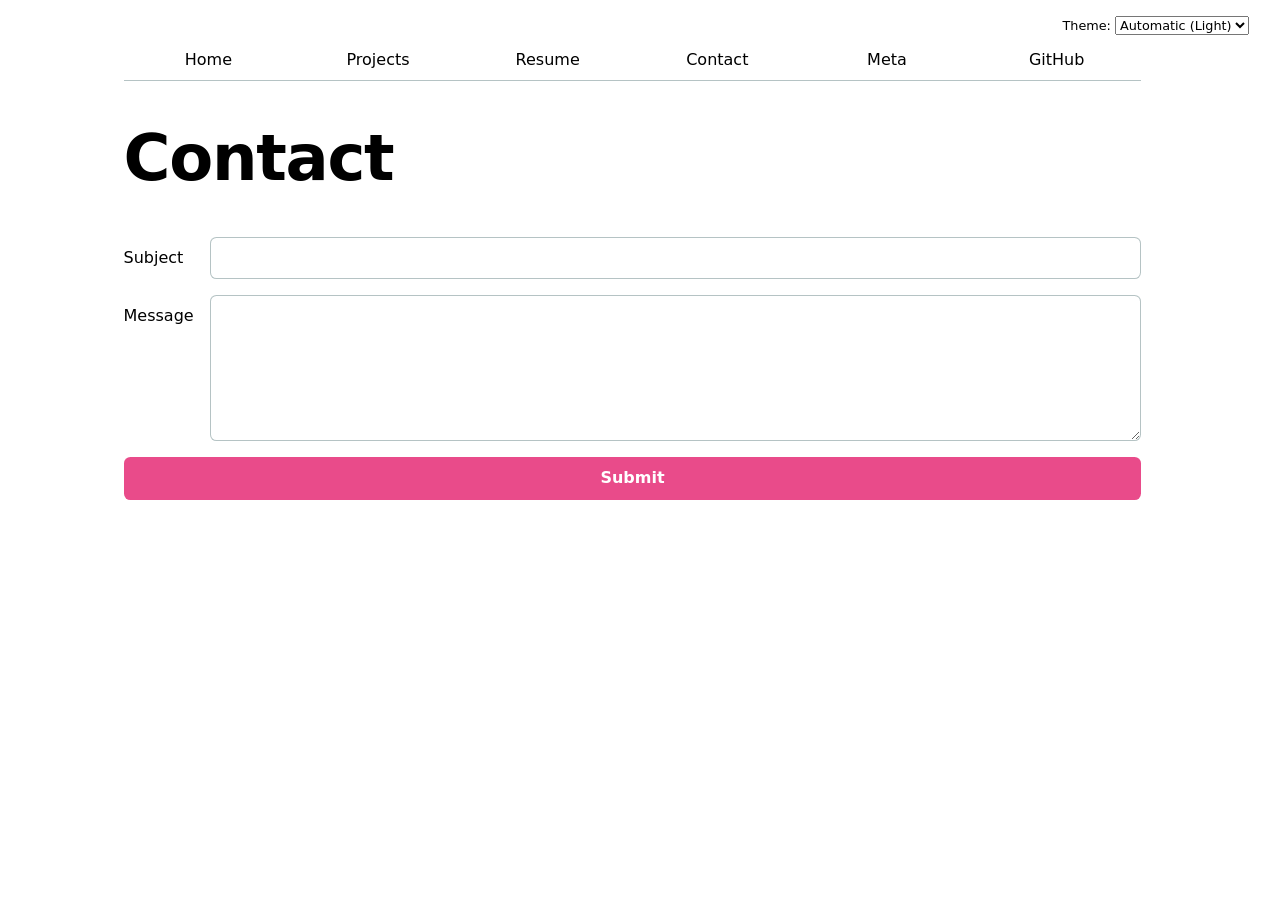
<file: contact/index.html>
<!DOCTYPE html>
<html lang="en">
<head>
    <meta charset="UTF-8">
    <meta name="viewport" content="width=device-width, initial-scale=1.0">
    <title>Contact | Ananya Bajaj</title>
    <link rel="stylesheet" href="../style.css?v=16">
    <script type="module" src="../global.js?v=9"></script>
</head>
<body>
    <h1>Contact</h1>

    <form action="mailto:ananyabajaj280@gmail.com" method="GET">
        <label>
            Subject
            <input name="subject">
        </label>

        <label>
            Message
            <textarea name="body"></textarea>
        </label>

        <button>Submit</button>
    </form>
</body>
</html>
</file>
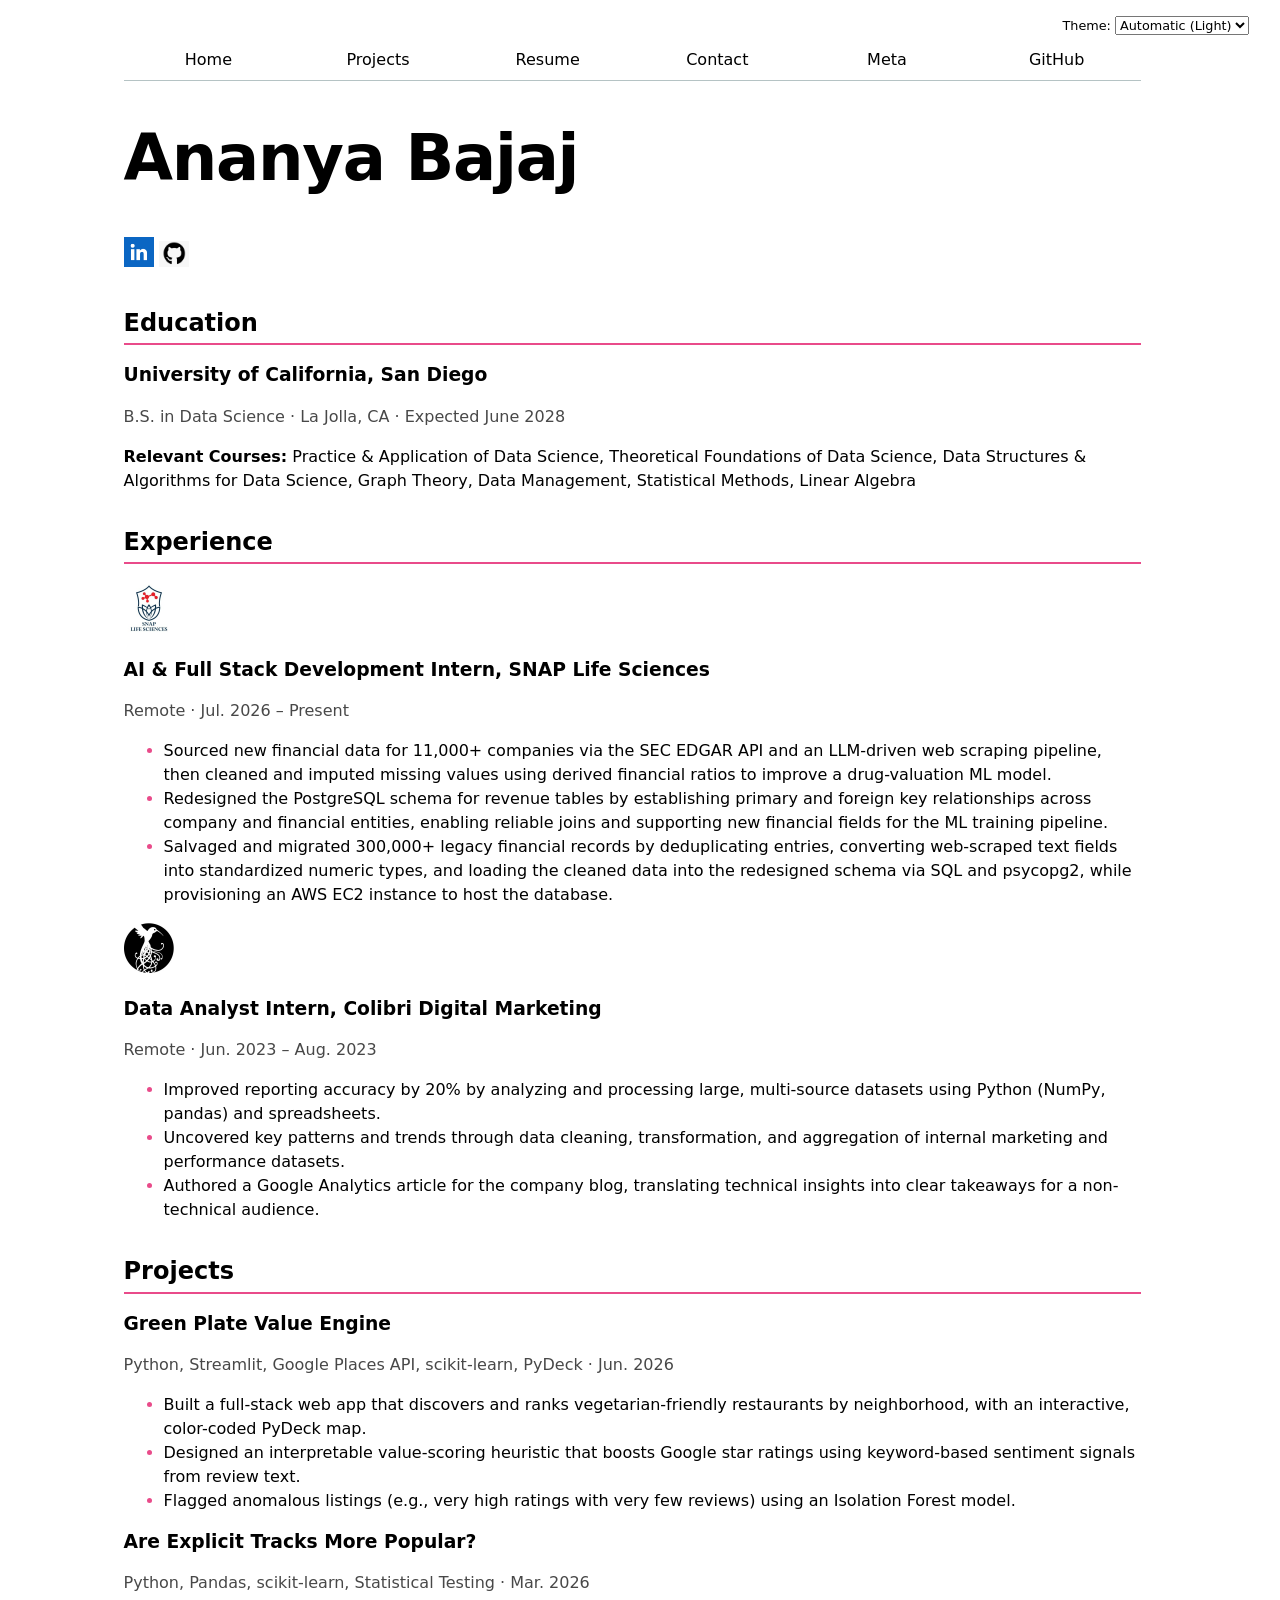
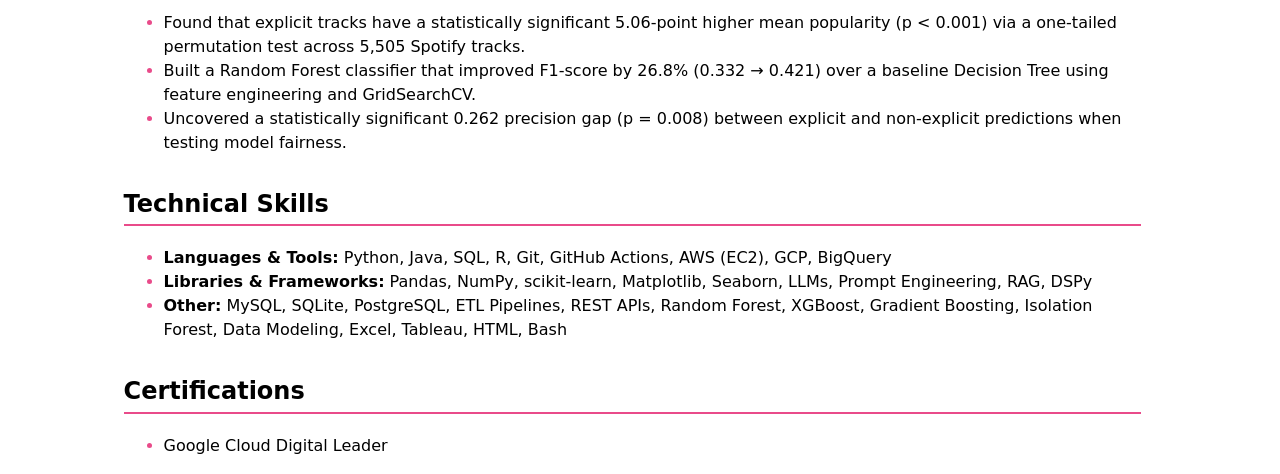
<file: resume/index.html>
<!DOCTYPE html>
<html lang="en">
<head>
    <meta charset="UTF-8">
    <meta name="viewport" content="width=device-width, initial-scale=1.0">
    <title>Resume | Ananya Bajaj</title>
    <link rel="stylesheet" href="../style.css?v=16">
    <script type="module" src="../global.js?v=9"></script>
</head>
<body>
    <h1>Ananya Bajaj</h1>
    <p>
        <a href="https://www.linkedin.com/in/ananya-bajaj-37268b325/" target="_blank">
            <img src="../images/AnanyaLinkedIn.jpeg" alt="LinkedIn" width="30">
        </a>
        <a href="https://github.com/AnanyaBajaj-25" target="_blank">
            <img src="../images/AnanyaGithub.jpeg" alt="GitHub" width="30">
        </a>
    </p>

    <section>
        <h2>Education</h2>
        <article>
            <header>
                <h3>University of California, San Diego</h3>
                <p>B.S. in Data Science · La Jolla, CA · Expected <time datetime="2028-06">June 2028</time></p>
            </header>
            <p><strong>Relevant Courses:</strong> Practice & Application of Data Science, Theoretical Foundations of Data Science, Data Structures & Algorithms for Data Science, Graph Theory, Data Management, Statistical Methods, Linear Algebra</p>
        </article>
    </section>

    <section>
        <h2>Experience</h2>

        <article>
            <header>
                <img src="../images/AnanyaSnapLife.jpeg" alt="SNAP Life Sciences logo" width="50">
                <h3>AI & Full Stack Development Intern, SNAP Life Sciences</h3>
                <p>Remote · <time datetime="2026-07">Jul. 2026</time> – Present</p>
            </header>
            <ul>
                <li>Sourced new financial data for 11,000+ companies via the SEC EDGAR API and an LLM-driven web scraping pipeline, then cleaned and imputed missing values using derived financial ratios to improve a drug-valuation ML model.</li>
                <li>Redesigned the PostgreSQL schema for revenue tables by establishing primary and foreign key relationships across company and financial entities, enabling reliable joins and supporting new financial fields for the ML training pipeline.</li>
                <li>Salvaged and migrated 300,000+ legacy financial records by deduplicating entries, converting web-scraped text fields into standardized numeric types, and loading the cleaned data into the redesigned schema via SQL and psycopg2, while provisioning an AWS EC2 instance to host the database.</li>
            </ul>
        </article>

        <article>
            <header>
                <img src="../images/AnanyaColibri.jpeg" alt="Colibri Digital Marketing logo" width="50">
                <h3>Data Analyst Intern, Colibri Digital Marketing</h3>
                <p>Remote · <time datetime="2023-06">Jun. 2023</time> – <time datetime="2023-08">Aug. 2023</time></p>
            </header>
            <ul>
                <li>Improved reporting accuracy by 20% by analyzing and processing large, multi-source datasets using Python (NumPy, pandas) and spreadsheets.</li>
                <li>Uncovered key patterns and trends through data cleaning, transformation, and aggregation of internal marketing and performance datasets.</li>
                <li>Authored a Google Analytics article for the company blog, translating technical insights into clear takeaways for a non-technical audience.</li>
            </ul>
        </article>
    </section>

    <section>
        <h2>Projects</h2>

        <article>
            <header>
                <h3>Green Plate Value Engine</h3>
                <p>Python, Streamlit, Google Places API, scikit-learn, PyDeck · <time datetime="2026-06">Jun. 2026</time></p>
            </header>
            <ul>
                <li>Built a full-stack web app that discovers and ranks vegetarian-friendly restaurants by neighborhood, with an interactive, color-coded PyDeck map.</li>
                <li>Designed an interpretable value-scoring heuristic that boosts Google star ratings using keyword-based sentiment signals from review text.</li>
                <li>Flagged anomalous listings (e.g., very high ratings with very few reviews) using an Isolation Forest model.</li>
            </ul>
        </article>

        <article>
            <header>
                <h3>Are Explicit Tracks More Popular?</h3>
                <p>Python, Pandas, scikit-learn, Statistical Testing · <time datetime="2026-03">Mar. 2026</time></p>
            </header>
            <ul>
                <li>Found that explicit tracks have a statistically significant 5.06-point higher mean popularity (p &lt; 0.001) via a one-tailed permutation test across 5,505 Spotify tracks.</li>
                <li>Built a Random Forest classifier that improved F1-score by 26.8% (0.332 → 0.421) over a baseline Decision Tree using feature engineering and GridSearchCV.</li>
                <li>Uncovered a statistically significant 0.262 precision gap (p = 0.008) between explicit and non-explicit predictions when testing model fairness.</li>
            </ul>
        </article>
    </section>

    <section>
        <h2>Technical Skills</h2>
        <ul>
            <li><strong>Languages & Tools:</strong> Python, Java, SQL, R, Git, GitHub Actions, AWS (EC2), GCP, BigQuery</li>
            <li><strong>Libraries & Frameworks:</strong> Pandas, NumPy, scikit-learn, Matplotlib, Seaborn, LLMs, Prompt Engineering, RAG, DSPy</li>
            <li><strong>Other:</strong> MySQL, SQLite, PostgreSQL, ETL Pipelines, REST APIs, Random Forest, XGBoost, Gradient Boosting, Isolation Forest, Data Modeling, Excel, Tableau, HTML, Bash</li>
        </ul>
    </section>

    <section>
        <h2>Certifications</h2>
        <ul>
            <li>Google Cloud Digital Leader</li>
        </ul>
    </section>
</body>
</html>
</file>
<file: style.css>
html {
    --color-accent: oklch(65% 50% 0);
    --color-border: oklch(50% 10% 200 / 40%);
    --color-muted: color-mix(in oklch, canvastext 60%, canvas);
    --color-card: color-mix(in oklch, oklch(50% 10% 200), canvas 87%);
    color-scheme: light dark;
    accent-color: var(--color-accent);
    scrollbar-gutter: stable;
  }

body {
    font: 100%/1.5 system-ui;
    max-width: 100ch;
    margin-inline: auto;
    padding-inline: 1em;
    padding-top: 2rem;
  }

h1, h2, h3, h4, h5, h6 {
    line-height: 1.1;
    text-wrap: balance;
  }

h1 {
    font-size: 400%;
    letter-spacing: -0.02em;
  }

a {
    color: var(--color-accent);
    text-underline-offset: 0.2em;
  }

a:hover {
    text-decoration-thickness: 2px;
  }

a:has(> img) {
    text-decoration: none;
  }

li::marker {
    color: var(--color-accent);
  }

::selection {
    background: var(--color-accent);
    color: white;
  }

nav {
    display: flex;
    margin-bottom: 1em;
    border-bottom: 1px solid var(--color-border);
  }

nav a {
    flex: 1;
    text-decoration: none;
    color: inherit;
    text-align: center;
    padding: 0.5em;
    padding-bottom: 0.1em;
    border-bottom: 0.4em solid transparent;
    transition: border-color 0.2s;
  }

nav a.current {
    border-bottom-color: var(--color-border);
  }

nav a:hover {
    border-bottom-color: var(--color-accent);
  }

input,
textarea,
button,
select {
    font: inherit;
  }

.color-scheme {
    position: absolute;
    top: 1rem;
    right: 1rem;
    font-size: 80%;
  }

form {
    display: grid;
    grid-template-columns: auto 1fr;
    gap: 1em;
  }

form label {
    display: grid;
    grid-template-columns: subgrid;
    grid-column: 1 / -1;
    align-items: baseline;
  }

form input,
form textarea {
    padding: 0.5em;
    border: 1px solid var(--color-border);
    border-radius: 0.4em;
  }

form input:focus,
form textarea:focus {
    outline: 2px solid var(--color-accent);
    border-color: transparent;
  }

form textarea {
    min-height: 8em;
    resize: vertical;
  }

form button {
    grid-column: 1 / -1;
    padding: 0.6em;
    border: none;
    border-radius: 0.4em;
    background: var(--color-accent);
    color: white;
    font-weight: 600;
    cursor: pointer;
    transition: filter 0.2s;
  }

form button:hover {
    filter: brightness(0.9);
  }

.projects {
    display: grid;
    grid-template-columns: repeat(auto-fill, minmax(15em, 1fr));
    gap: 1em;
  }

.projects article {
    display: grid;
    grid-template-rows: subgrid;
    grid-row: span 6;
    padding: 1.25em;
    border-radius: 0.75em;
    background: var(--color-card);
    transition: transform 0.2s, box-shadow 0.2s;
  }

.projects article:hover {
    transform: translateY(-4px);
    box-shadow: 0 8px 24px oklch(0% 0 0 / 12%);
  }

.projects :is(h1, h2, h3, h4, h5, h6) {
    margin: 0;
  }

.projects img {
    width: 100%;
    aspect-ratio: 16 / 9;
    object-fit: cover;
    border-radius: 0.5em;
    background: var(--color-border);
  }

.projects p,
.projects ul {
    margin: 0;
  }

.projects article > p:first-of-type {
    color: var(--color-muted);
    font-size: 90%;
  }

.projects ul {
    padding-left: 1.2em;
  }

.projects .project-year {
    margin-top: 0.5em;
    color: var(--color-muted);
    font-family: Baskerville, serif;
    font-style: italic;
    font-variant-numeric: oldstyle-nums;
  }

.photos {
    display: grid;
    grid-template-columns: repeat(3, 1fr);
    gap: 1em;
  }

.photos img {
    width: 100%;
    aspect-ratio: 3 / 4;
    object-fit: cover;
    border-radius: 0.5em;
  }

section > h2 {
    margin-top: 1.5em;
    padding-bottom: 0.3em;
    border-bottom: 2px solid var(--color-accent);
  }

article header p {
    color: var(--color-muted);
  }

#profile-stats,
#stats {
    margin-block: 2em;
    padding: 1.25em;
    border-radius: 0.75em;
    background: var(--color-card);
  }

#profile-stats h2,
#stats h2 {
    margin: 0 0 0.75em;
  }

#profile-stats dl,
.stats {
    display: grid;
    grid-template-columns: repeat(4, 1fr);
    margin: 0;
    text-align: center;
  }

#profile-stats dt,
.stats dt {
    grid-row: 1;
    color: var(--color-muted);
    font-size: 85%;
    text-transform: uppercase;
    letter-spacing: 0.05em;
  }

#profile-stats dd,
.stats dd {
    grid-row: 2;
    margin: 0;
    font-size: 250%;
    font-weight: 700;
    color: var(--color-accent);
  }

.pie-container {
    display: flex;
    flex-wrap: wrap;
    align-items: center;
    gap: 2em;
    margin-block: 2em;
  }

#projects-pie-plot {
    flex: 0 1 15em;
    min-width: 10em;
    overflow: visible;
  }

.legend {
    display: grid;
    grid-template-columns: repeat(auto-fill, minmax(9em, 1fr));
    flex: 1;
    min-width: 12em;
    gap: 1em;
    margin: 0;
    padding: 1em 1.25em;
    list-style: none;
    border: 1px solid var(--color-border);
    border-radius: 0.75em;
  }

.legend-item {
    display: flex;
    align-items: center;
    gap: 0.4em;
  }

.legend-item em {
    color: var(--color-muted);
  }

.swatch {
    display: inline-block;
    width: 1em;
    aspect-ratio: 1 / 1;
    border-radius: 50%;
    background: var(--color);
  }

.searchBar {
    box-sizing: border-box;
    width: 100%;
    margin-block-end: 2em;
    padding: 0.6em 0.9em;
    font: inherit;
    border: 1px solid var(--color-border);
    border-radius: 0.5em;
  }

#projects-pie-plot path {
    cursor: pointer;
    transition: 300ms;
  }

#projects-pie-plot:has(path:hover) path:not(:hover) {
    opacity: 0.5;
  }

.legend-item {
    cursor: pointer;
  }

.selected {
    --color: oklch(60% 45% 0) !important;
  }

path.selected {
    fill: var(--color);
  }

.legend-item.selected {
    font-weight: 600;
  }

/* Three columns, two rows: the second three stats move to rows 3 and 4 */
.stats {
    grid-template-columns: repeat(3, 1fr);
    row-gap: 0.25em;
  }

.stats dt:nth-of-type(n + 4) {
    grid-row: 3;
    margin-top: 1em;
  }

.stats dd:nth-of-type(n + 4) {
    grid-row: 4;
  }

.stats dd {
    font-size: clamp(1.25rem, 5vw, 2.5rem);
  }

.stats .capitalize {
    text-transform: capitalize;
  }

.gridlines {
    opacity: 0.15;
  }

dl.info {
    display: grid;
    grid-template-columns: auto 1fr;
    gap: 0.25em 1em;
    margin: 0;
    transition-duration: 500ms;
    transition-property: opacity, visibility;
  }

dl.info[hidden]:not(:hover, :focus-within) {
    opacity: 0;
    visibility: hidden;
  }

dl.info dt {
    grid-column: 1;
    color: var(--color-muted);
  }

dl.info dd {
    grid-column: 2;
    margin: 0;
  }

.tooltip {
    position: fixed;
    top: 1em;
    left: 1em;
    padding: 0.75em 1em;
    border: 1px solid var(--color-border);
    border-radius: 0.5em;
    background-color: color-mix(in oklch, canvas 80%, transparent);
    box-shadow: 0 2px 8px oklch(0% 0 0 / 25%);
    backdrop-filter: blur(6px);
  }

circle {
    transition: 200ms;
    transform-origin: center;
    transform-box: fill-box;
  }

circle:hover {
    transform: scale(1.5);
  }

@keyframes marching-ants {
    to {
      stroke-dashoffset: -8; /* 5 + 3 */
    }
  }

.selection {
    fill-opacity: 0.1;
    stroke: currentColor;
    stroke-opacity: 0.7;
    stroke-dasharray: 5 3;
    animation: marching-ants 2s linear infinite;
  }

circle.selected {
    fill: #ff6b6b;
  }

#language-breakdown dd {
    font-size: 1.25rem;
  }
</file>
